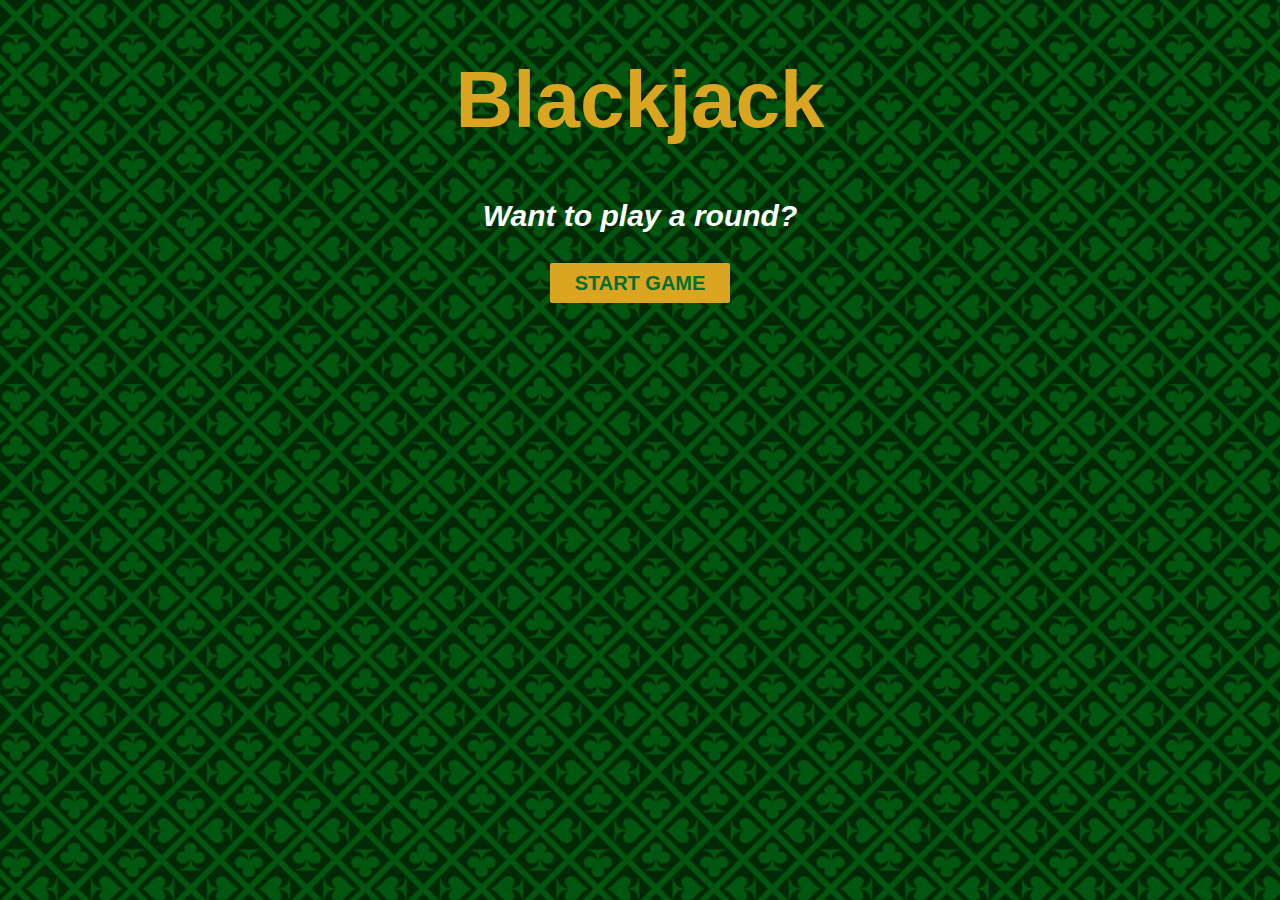
<file: blackjack-game/index.html>
<!DOCTYPE html>
<html lang="en">
<head>
    <meta charset="UTF-8">
    <meta name="viewport" content="width=device-width, initial-scale=1.0">
    <title>BLACKJACK</title>
    <link rel="stylesheet" href="style.css">
</head>

<body>
    <h1>Blackjack</h1>
    <p id="message-el">Want to play a round?</p>
    <p id="cards"></p>
    <div>
    <p id=sum-cards></p></div>
    <button id="start-btn"onclick="startgame();">START GAME</button>
    <button id="new-card-btn"onclick="newcard()" style="display: none;">NEW CARD</button>
    <button id="new-game-btn" onclick="newgame()" style="display:none;">NEW GAME</button>
    <script src="index.js"></script>    
</body>

</html>
</file>
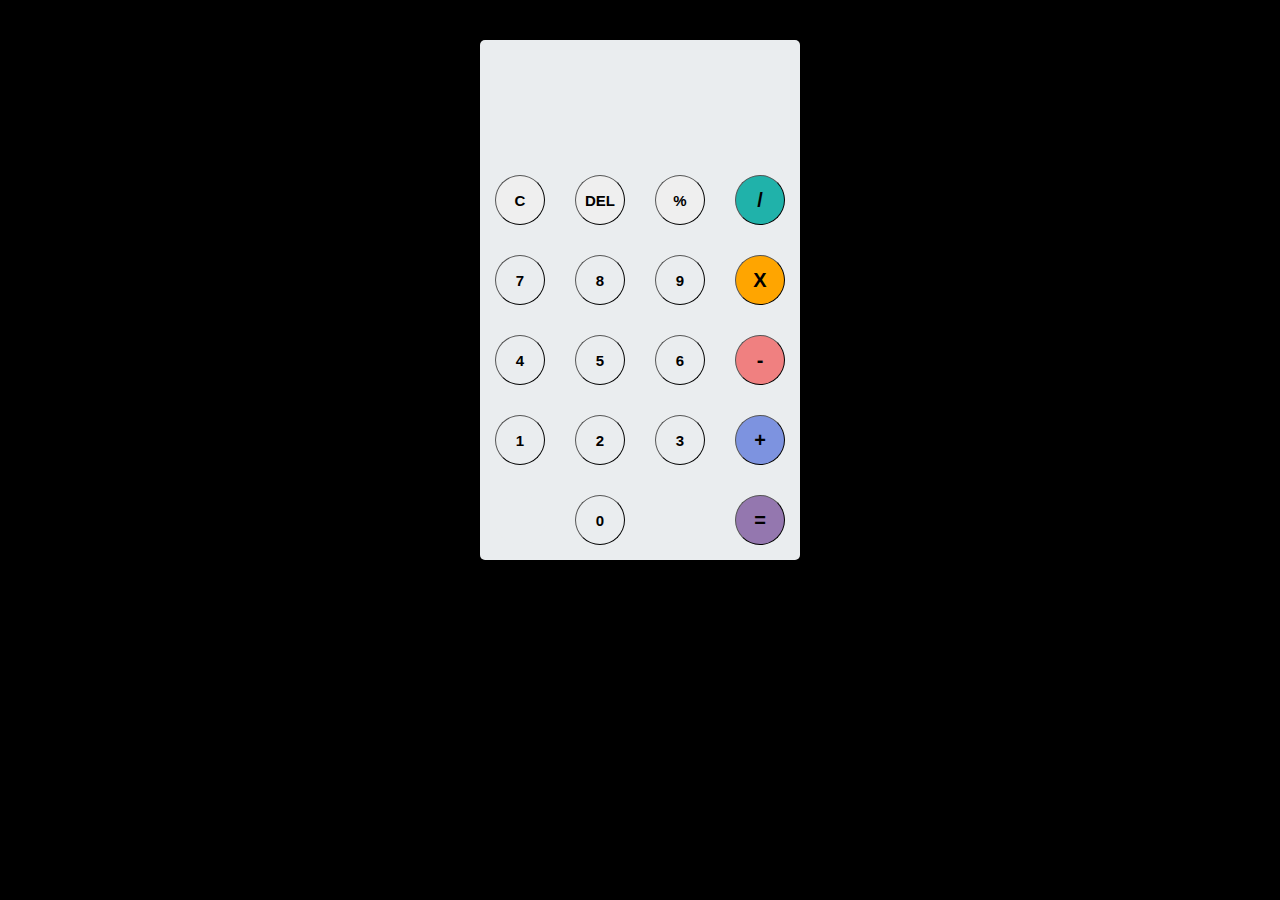
<file: calculator/index.html>
<!DOCTYPE html>
<html lang="en">
<head>
    <meta charset="UTF-8">
    <meta http-equiv="X-UA-Compatible" content="IE=edge">
    <meta name="viewport" content="width=device-width, initial-scale=1.0">
    <title>Calculator</title>
    <link rel="stylesheet" href="style.css">
    <link rel="script" href="script.js">

</head>
<body>
    <div id="container">
        <div id="calculator">
            <div id="result">
                <div id="history">
                    <p id="history-value"></p>
                </div>
                <div id="output">
                    <p id="output-value"></p>
                </div>
            </div>
            <div id="keyboard">
                <button class="operator" id="clear">C</button>
                <button class="operator" id="backspace">DEL</button>
                <button class="operator" id="%">%</button>
                <button class="operator" id="/">/</button>

                <button class="number" id="7">7</button>  
                <button class="number" id="8">8</button>            
                <button class="number" id="9">9</button>            
                <button class="operator" id="*">X</button>
                
                <button class="number" id="4">4</button>  
                <button class="number" id="5">5</button>            
                <button class="number" id="6">6</button>            
                <button class="operator" id="-">-</button>

                <button class="number" id="1">1</button>  
                <button class="number" id="2">2</button>            
                <button class="number" id="3">3</button>            
                <button class="operator" id="+">+</button>

                <button class="empty" id="empty"></button>
                <button class="number" id="0">0</button>
                <button class="empty" id="empty"></button>
                <button class="operator" id="=">=</button>

            </div>
        </div>
        <script src="script.js"></script>
    </div>
</body>
</html>
</file>
<file: blackjack-game/style.css>
/* Complete the CSS styling according to the provided design */

body {
    font-family: 'Trebuchet MS', 'Lucida Sans Unicode', 'Lucida Grande', 'Lucida Sans', Arial, sans-serif;
    background-image: url("casino-poker-background-green-colors-seamless-vector-5846892.jpg");
    background-size: cover;
    text-align: center;
    color: white;
    font-weight: bold;
}

h1 {
    color: goldenrod;
    font-size:80px;
}

p{
    font-size:30px;
}

#message-el {
    font-style: italic;
}

button{
    color: #016f32;
    width: 180px;
    height:40px;
    background: goldenrod;
    padding-top: 5px;
    padding-bottom: 5px;
    font-size:20px;
    font-weight: bold;
    border: none;
    border-radius: 2px;
    cursor: pointer;
}
</file>
<file: calculator/style.css>
body{
    background-color: black;
}

#container{
    width:1000px;
    height:550px;
    margin: 20px auto;
}

#calculator{
    width:320px;
    height:520px;
    background-color: #eaedef;
	margin: 0 auto;
	top: 20px;
	position: relative;
	border-radius: 5px;
	box-shadow: 0 4px 8px 0 rgba(0, 0, 0, 0.2), 0 6px 20px 0 rgba(0, 0, 0, 0.19);
}
#result{
	height: 120px;
}
#history{
	text-align: right;
	height: 20px;
	margin: 0 20px;
	padding-top: 20px;
	font-size: 15px;
	color: #919191;
}
#output{
	text-align: right;
	height: 60px;
	margin: 10px 20px;
	font-size: 30px;
}
#keyboard{
	height: 400px;
}
.operator, .number, .empty{
	width: 50px;
	height: 50px;
	margin: 15px;
	float: left;
	border-radius: 50%;
	border-width: 1px;
	font-weight: bold;
	font-size: 15px;
}
.number, .empty{
	background-color: #eaedef;
}
.number, .operator{
	cursor: pointer;
}
.operator:active, .number:active{
	font-size: 13px;
}
.operator:focus, .number:focus, .empty:focus{
	outline: 0;
}
button:nth-child(4){
	font-size: 20px;
	background-color: #20b2aa;
}

button:nth-child(8){
	font-size: 20px;
	background-color: #ffa500;
}

button:nth-child(12){
	font-size: 20px;
	background-color: #f08080;
}

button:nth-child(16){
	font-size: 20px;
	background-color: #7d93e0;
}

button:nth-child(20){
	font-size: 20px;
	background-color: #9477af;
}

button:nth-child(17),button:nth-child(19){
    border-width:0;
}

button:hover{
	background-color: black;
    color:white;
}
</file>
